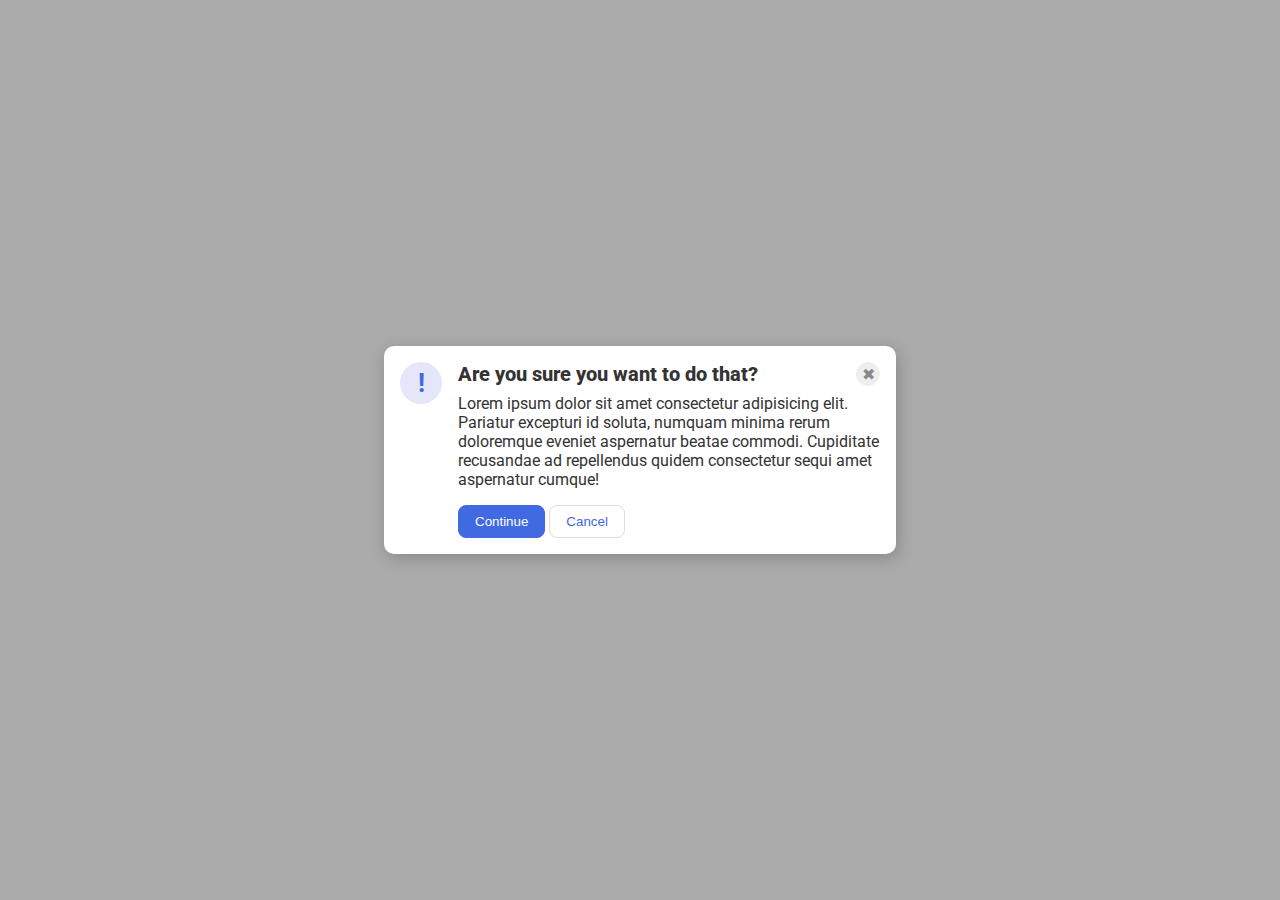
<file: foundations/flex/05-flex-modal/index.html>
<!DOCTYPE html>
<html lang="en">

<head>
  <meta charset="UTF-8">
  <meta http-equiv="X-UA-Compatible" content="IE=edge">
  <meta name="viewport" content="width=device-width, initial-scale=1.0">
  <link rel="stylesheet" href="style.css">
  <title>Modal</title>
</head>

<body>
  <div class="modal">
    <div class="icon">!</div>
    <div class="text-item">
      <div class="header">
        Are you sure you want to do that?<button class="close-button">✖</button>
      </div>
      <div class="text">Lorem ipsum dolor sit amet consectetur adipisicing elit. Pariatur excepturi id soluta, numquam
        minima rerum doloremque eveniet aspernatur beatae commodi. Cupiditate recusandae ad repellendus quidem
        consectetur sequi amet aspernatur cumque!</div>
      <button class="continue">Continue</button>
      <button class="cancel">Cancel</button>
    </div>
  </div>
</body>

</html>
</file>
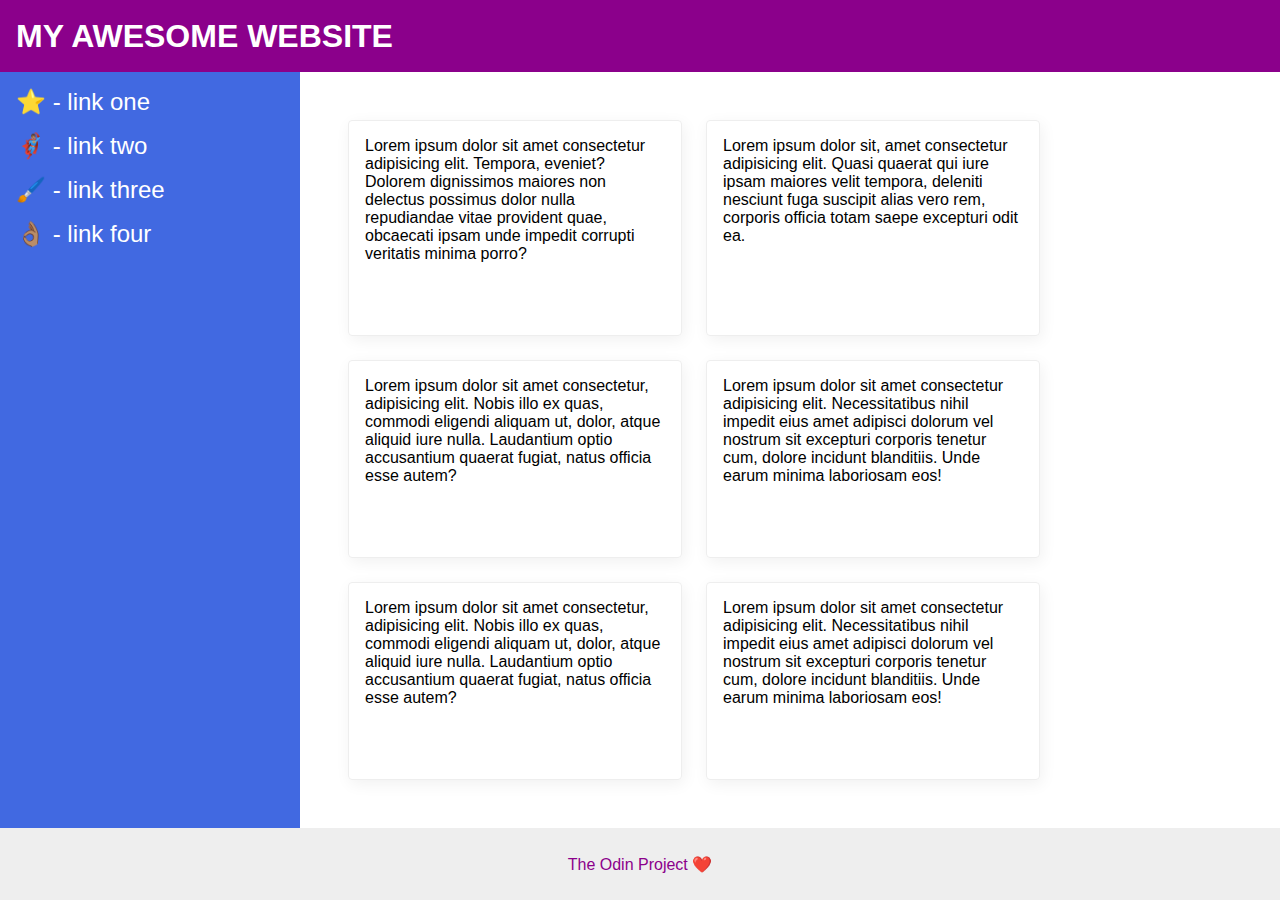
<file: foundations/flex/07-flex-layout-2/index.html>
<!DOCTYPE html>
<html lang="en">

<head>
  <meta charset="UTF-8">
  <meta http-equiv="X-UA-Compatible" content="IE=edge">
  <meta name="viewport" content="width=device-width, initial-scale=1.0">
  <title>The Holy Grail</title>
  <link rel="stylesheet" href="style.css">
</head>

<body>
  <div class="header">
    MY AWESOME WEBSITE
  </div>
  <div class="content">
    <div class="sidebar">
      <ul>
        <li><a href="#">⭐ - link one</a></li>
        <li><a href="#">🦸🏽‍♂️ - link two</a></li>
        <li><a href="#">🖌️ - link three</a></li>
        <li><a href="#">👌🏽 - link four</a></li>
      </ul>
    </div>
    <div class="card-container">
      <div class="card">Lorem ipsum dolor sit amet consectetur adipisicing elit. Tempora, eveniet? Dolorem dignissimos
        maiores non delectus possimus dolor nulla repudiandae vitae provident quae, obcaecati ipsam unde impedit
        corrupti
        veritatis minima porro?</div>
      <div class="card">Lorem ipsum dolor sit, amet consectetur adipisicing elit. Quasi quaerat qui iure ipsam maiores
        velit tempora, deleniti nesciunt fuga suscipit alias vero rem, corporis officia totam saepe excepturi odit ea.
      </div>
      <div class="card">Lorem ipsum dolor sit amet consectetur, adipisicing elit. Nobis illo ex quas, commodi eligendi
        aliquam ut, dolor, atque aliquid iure nulla. Laudantium optio accusantium quaerat fugiat, natus officia esse
        autem?</div>
      <div class="card">Lorem ipsum dolor sit amet consectetur adipisicing elit. Necessitatibus nihil impedit eius amet
        adipisci dolorum vel nostrum sit excepturi corporis tenetur cum, dolore incidunt blanditiis. Unde earum minima
        laboriosam eos!</div>
      <div class="card">Lorem ipsum dolor sit amet consectetur, adipisicing elit. Nobis illo ex quas, commodi eligendi
        aliquam ut, dolor, atque aliquid iure nulla. Laudantium optio accusantium quaerat fugiat, natus officia esse
        autem?</div>
      <div class="card">Lorem ipsum dolor sit amet consectetur adipisicing elit. Necessitatibus nihil impedit eius amet
        adipisci dolorum vel nostrum sit excepturi corporis tenetur cum, dolore incidunt blanditiis. Unde earum minima
        laboriosam eos!</div>
    </div>
  </div>

  <div class="footer">
    The Odin Project ❤️
  </div>

</body>

</html>
</file>
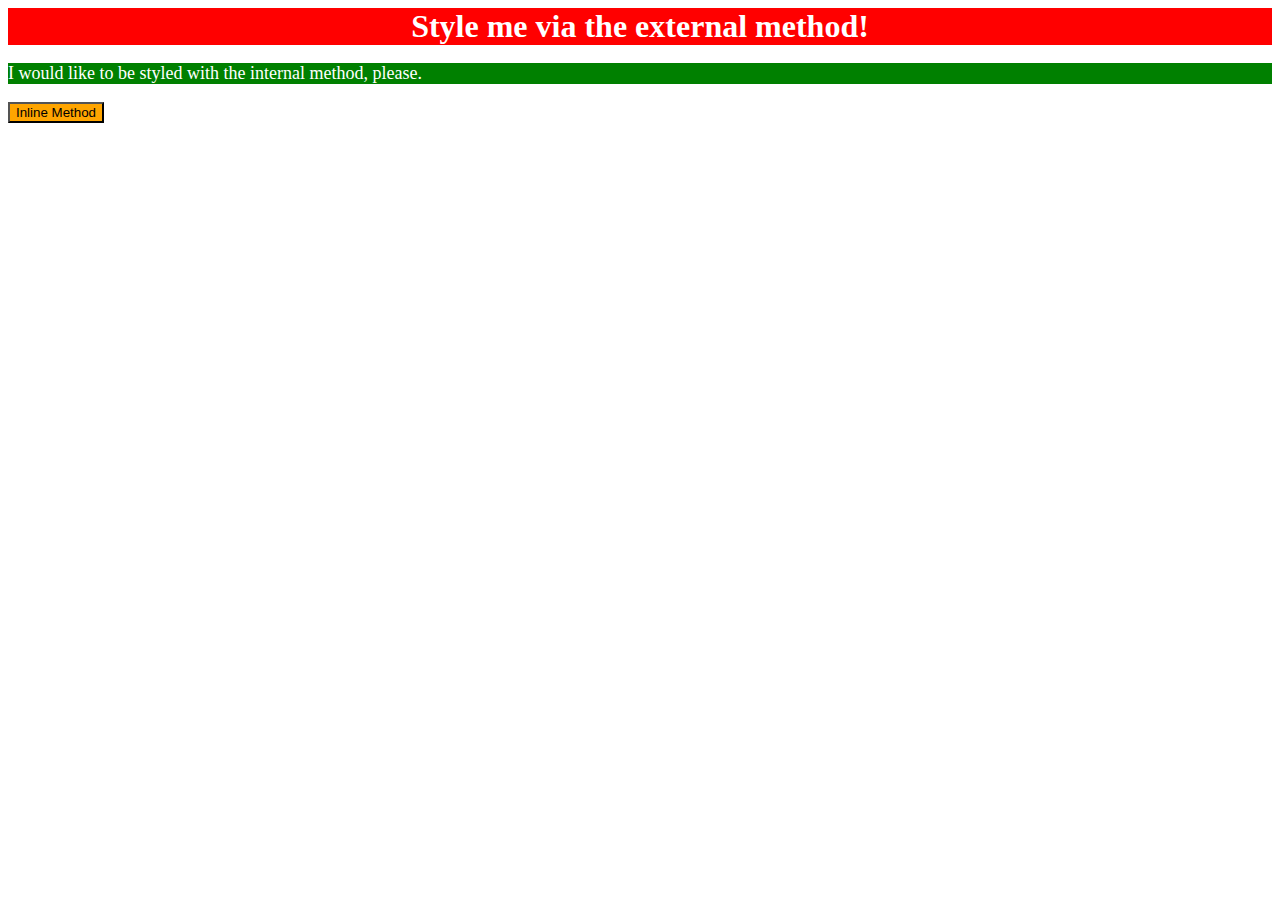
<file: foundations/intro-to-css/01-css-methods/index.html>
<!DOCTYPE html>
<html lang="en">
  <head>
    <meta charset="UTF-8">
    <meta http-equiv="X-UA-Compatible" content="IE=edge">
    <meta name="viewport" content="width=device-width, initial-scale=1.0">
    <link rel="stylesheet" href="./main.css">
    <style> p {background: green; color: white; font-size: 18px;}</style>
    <title>Methods for Adding CSS</title>
  </head>
  <body>
    <div style="background: red; color: white; font-size: 32px; text-align: center; font-weight: bold;">Style me via the external method!</div>
    <p>I would like to be styled with the internal method, please.</p>
    <button>Inline Method</button>
  </body>
</html>
</file>
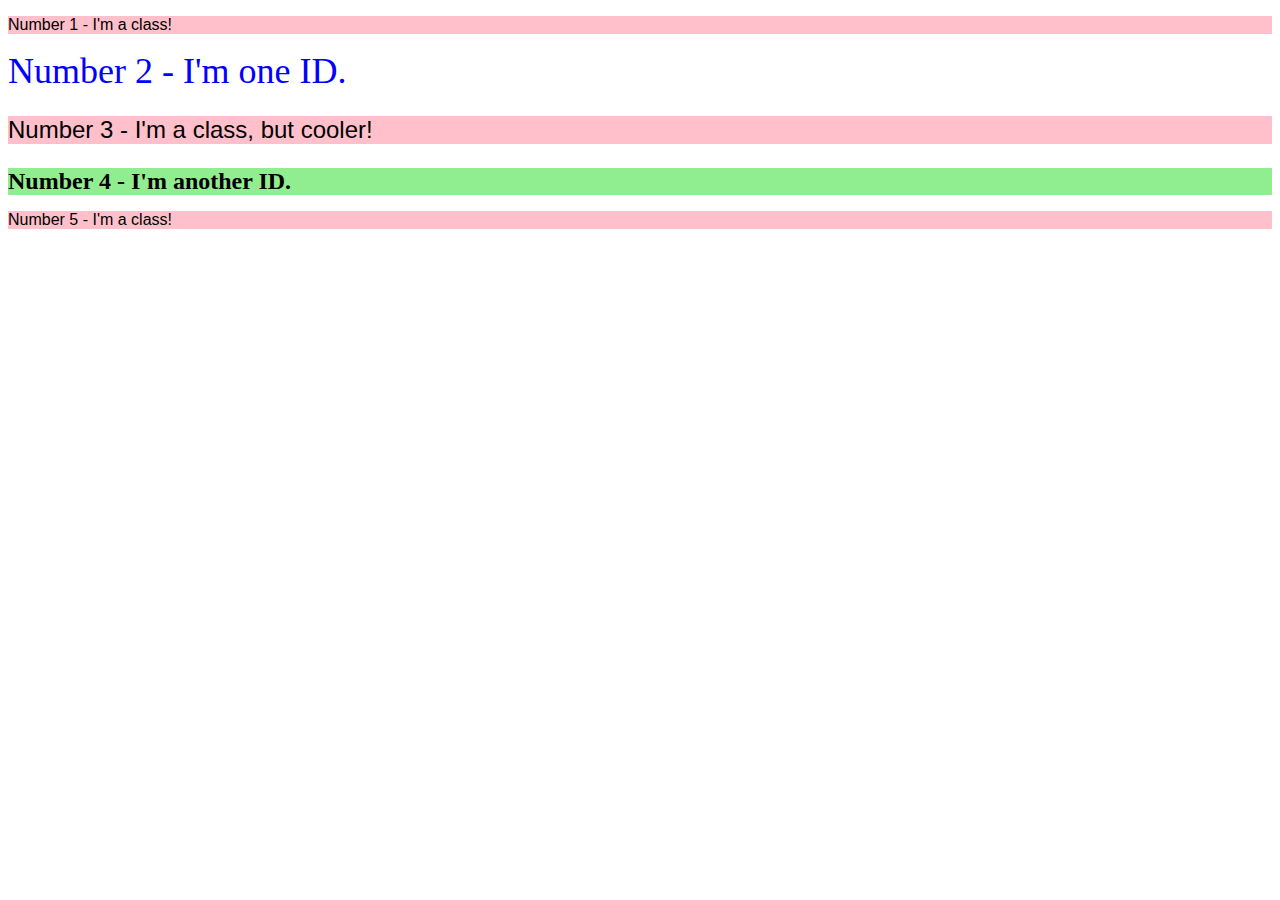
<file: foundations/intro-to-css/02-class-id-selectors/index.html>
<!DOCTYPE html>
<html lang="en">
  <head>
    <meta charset="UTF-8">
    <meta http-equiv="X-UA-Compatible" content="IE=edge">
    <meta name="viewport" content="width=device-width, initial-scale=1.0">
    <title>Class and ID Selectors</title>
    <link rel="stylesheet" href="style.css">
  </head>
  <body>
    <p class="paragraph">Number 1 - I'm a class!</p>
    <div id="identifier_first">Number 2 - I'm one ID.</div>
    <p class="paragraph cool">Number 3 - I'm a class, but cooler!</p>
    <div id="identifier_second">Number 4 - I'm another ID.</div>
    <p class="paragraph">Number 5 - I'm a class!</p>
  </body>
</html>
</file>
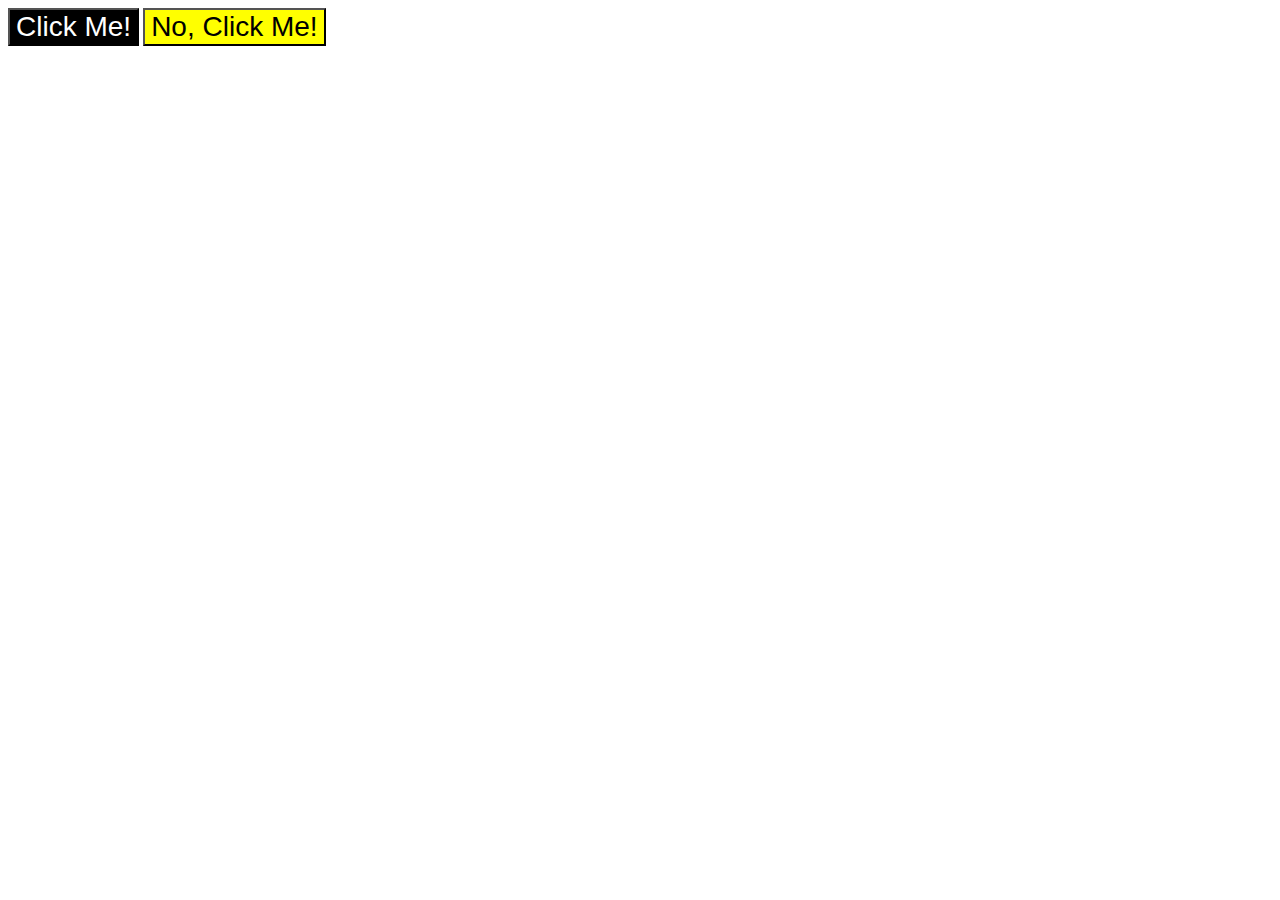
<file: foundations/intro-to-css/03-grouping-selectors/index.html>
<!DOCTYPE html>
<html lang="en">
  <head>
    <meta charset="UTF-8">
    <meta http-equiv="X-UA-Compatible" content="IE=edge">
    <meta name="viewport" content="width=device-width, initial-scale=1.0">
    <title>Grouping Selectors</title>
    <link rel="stylesheet" href="style.css">
  </head>
  <body>
    <button class="buttons for-click">Click Me!</button>
    <button class="buttons not-for-click">No, Click Me!</button>
  </body>
</html>
</file>
<file: foundations/flex/05-flex-modal/style.css>
@import url('https://fonts.googleapis.com/css2?family=Roboto:wght@400;700&display=swap');

html, body {
  height: 100%;
}

body {
  font-family: Roboto, sans-serif;
  margin: 0;
  background: #aaa;
  color: #333;
  /* I'll give you this one for free lol */
  display: flex;
  align-items: center;
  justify-content: center;
}

.modal {
  background: white;
  width: 480px;
  border-radius: 10px;
  box-shadow: 2px 4px 16px rgba(0,0,0,.2);
}

.icon {
  color: royalblue;
  font-size: 26px;
  font-weight: 700;
  background: lavender;
  width: 42px;
  height: 42px;
  border-radius: 50%;
  display: flex;
  align-items: center;
  justify-content: center;
}

.close-button {
  background: #eee;
  border-radius: 50%;
  color: #888;
  font-weight: 400;
  font-size: 16px;
  height: 24px;
  width: 24px;
  display: flex;
  align-items: center;
  justify-content: center;
  border: 1px solid #eee;
  padding: 0;
}

button {
  cursor: pointer;
  padding: 8px 16px;
  border-radius: 8px;
}

button.continue {
  background: royalblue;
  border: 1px solid royalblue;
  color: white;
}

button.cancel {
  background: white;
  border: 1px solid #ddd;
  color: royalblue;
}

.modal {
  display: flex;
  gap: 16px;
  padding: 16px;
}

.icon {
  flex-shrink: 0;
}

.header {
  display: flex;
  justify-content: space-between;
  font-weight: 800;
  font-size: 20px;
}

.text {
  margin: 8px 0 16px 0;
}
</file>
<file: foundations/flex/07-flex-layout-2/style.css>
body {
  font-family: -apple-system, BlinkMacSystemFont, 'Segoe UI', Roboto, Oxygen, Ubuntu, Cantarell, 'Open Sans', 'Helvetica Neue', sans-serif;
  margin: 0;
  min-height: 100vh;
}

.header {
  height: 72px;
  background: darkmagenta;
  color: white;
}

.footer {
  height: 72px;
  background: #eee;
  color: darkmagenta;
}

.sidebar {
  width: 300px;
  background: royalblue;
  box-sizing: border-box;
}

.card {
  border: 1px solid #eee;
  box-shadow: 2px 4px 16px rgba(0,0,0,.06);
  border-radius: 4px;
}

body {
  display: flex;
  flex-direction: column;
}

.header {
  display: flex;
  align-items: center;
  font-size: 32px;
  font-weight: 900;
  padding-left: 16px;
}

.content {
  display: flex;
  flex: 1;
}

.sidebar {
  flex-shrink: 0;
  padding: 16px;
}

.sidebar ul {
  list-style-type: none;
  padding: 0;
  margin: 0;
}

.sidebar ul li {
  margin-bottom: 16px;
}

.sidebar ul li a {
  text-decoration: none;
  color: white;
  font-size: 24px;
}

.card-container {
  display: flex;
  flex-wrap: wrap;
  padding: 48px;
  gap: 24px;
}

.card {
  width: 300px;
  padding: 16px;
}

.footer {
    display: flex;
    justify-content: center;
    align-items: center;
}
</file>
<file: foundations/intro-to-css/01-css-methods/main.css>
button {
    background: orange;
    font-style: 18px;
}
</file>
<file: foundations/intro-to-css/02-class-id-selectors/style.css>
.paragraph {
    background: pink;
    font-family: Verdana, "Deja Vu Sans", sans-serif;
}

#identifier_first {
    color: blue;
    font-size: 36px;
}

.cool {
    font-size: 24px;
}

#identifier_second {
    background: lightgreen;
    font-size: 24px;
    font-weight: bolder;
}
</file>
<file: foundations/intro-to-css/03-grouping-selectors/style.css>
.buttons {
    font-size: 28px;
    font-family: Helvetica, "Times New Roman", sans-serif;
}

.for-click {
    background: black;
    color: white;
}

.not-for-click {
    background: yellow;
}
</file>
